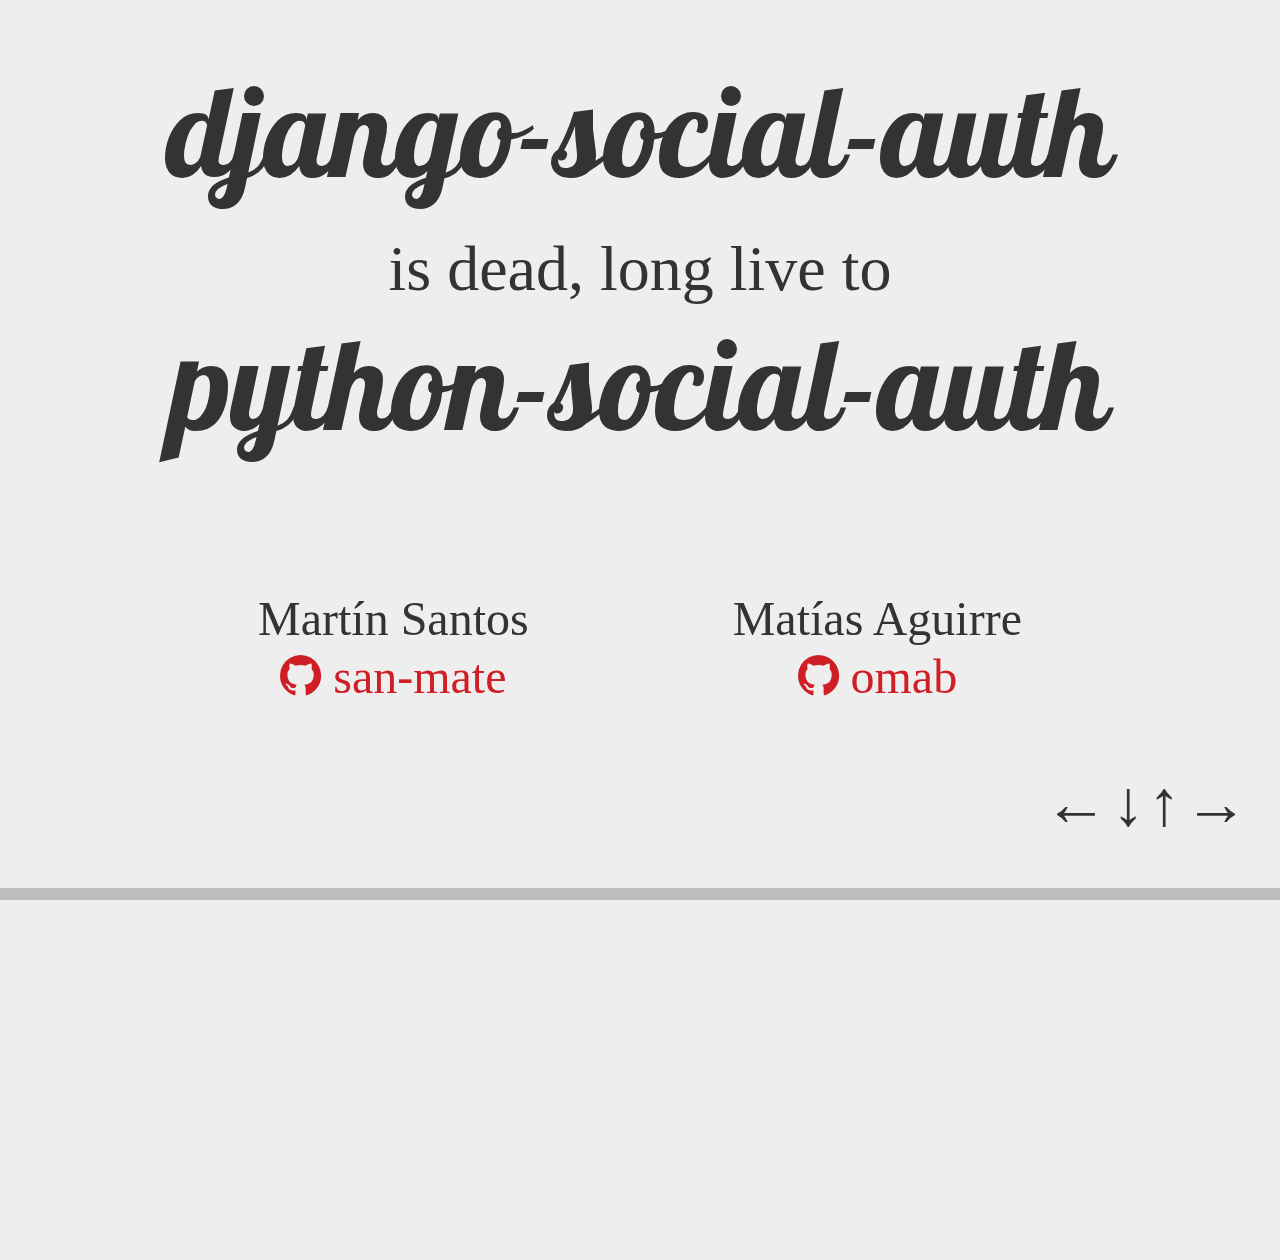
<file: index.html>
<!doctype html>
<html>
  <head>
    <meta charset="utf-8" />
    <title>django-social-auth is dead, long live to python-social-auth</title>

    <meta name="apple-mobile-web-app-capable" content="yes" />
    <meta name="apple-mobile-web-app-status-bar-style" content="black-translucent" />
    <meta name="viewport" content="width=device-width, initial-scale=1.0, maximum-scale=1.0, user-scalable=no">
    <meta name="description" content="django-social-auth is dead, long live to python-social-auth" />
    <meta name="author" content="Matías Aguirre y Martin Santos" />

    <link href="http://fonts.googleapis.com/css?family=Open+Sans:300italic,600italic,700italic,300,400,800" rel="stylesheet" type="text/css">
    <link rel="stylesheet/less" type="text/css" href="less/styles.less">
    <link rel="stylesheet" href="css/font-awesome/css/font-awesome.min.css">
  </head>
  <body>
    <div class="reveal">
      <div class="slides">
        <section id="cover">
          <h1>django-social-auth</h1>
          <p>is dead, long live to</p>
          <h1>python-social-auth</h1>

          <p id="github-handles">
            <span>Martín Santos <br/> <a href="https://github.com/san-mate"><i class="fa fa-github"></i> san-mate</a></span>
            <span>Matías Aguirre <br/> <a href="https://github.com/omab"><i class="fa fa-github"></i> omab</a></span>
          </p>
        </section>

        <section class="dsa">
          <h1>Django Social Auth - Propósito</h1>

          <p>
            Solucionar el problema del autenticado y autorización mediante el uso de
            redes sociales que soportan los protocolos OAuth1, OAuth2 y OpenId.
          </p>

          <p>
            Surge como resultado de horas de frustración al intentar utilizar otras
            soluciones disponibles.
          </p>
        </section>

        <section class="dsa">
          <h1>Django Social Auth - Features</h1>
          <ul>
            <li>Django ORM y Mongoengine</li>
            <li>Datos básicos del usuario</li>
            <li>Múltiple cuentas sociales asociadas a un único usuario</li>
            <li>Modelo de usuario configurable</li>
            <li>Pipeline extensible</li>
            <li>Variedad de sitios sociales soportados</li>
          </ul>
        </section>

        <section class="dsa">
          <h1>Django Social Auth - Números</h1>
          <ul>
            <li>Nace 8/11/2010 y muere el 5/10/2013</li>
            <li>Un total de 1605 commits</li>
            <li>9614 líneas de código</li>
            <li>Aportes de 165 personas</li>
            <li>751 issues cerrados</li>
            <li>674 forks</li>
            <li>1990 stars</li>
            <li>116 watchers</li>
          </ul>
        </section>

        <section class="backends">
          <h1>Backends</h1>
          <span>
            <img src="img/logos/facebook.png" alt="facebook" title="facebook" />
            <img src="img/logos/google.png" alt="google" title="google" />
            <img src="img/logos/twitter.png" alt="twitter" title="twitter" />
            <img src="img/logos/yahoo.png" alt="yahoo" title="yahoo" />
          </span>

          <span class="fragment">
            <img src="img/logos/appsfuel.png" alt="appsfuel" title="appsfuel" />
            <img src="img/logos/bitbucket.png" alt="bitbucket" title="bitbucket" />
            <img src="img/logos/disqus.png" alt="disqus" title="disqus" />
            <img src="img/logos/dropbox.png" alt="dropbox" title="dropbox" />
            <img src="img/logos/evernote.png" alt="evernote" title="evernote" />
            <img src="img/logos/exacttarget_hubExchange.png" alt="exacttarget_hubExchange" title="exacttarget_hubExchange" />
            <img src="img/logos/fedora.png" alt="fedora" title="fedora" />
            <img src="img/logos/fitbit.png" alt="fitbit" title="fitbit" />
            <img src="img/logos/flickr.png" alt="flickr" title="flickr" />
            <img src="img/logos/foursquare.png" alt="foursquare" title="foursquare" />
            <img src="img/logos/github.png" alt="github" title="github" />
            <img src="img/logos/instagram.png" alt="instagram" title="instagram" />
            <img src="img/logos/linkedin.png" alt="linkedin" title="linkedin" />
            <img src="img/logos/live.png" alt="live" title="live" />
            <img src="img/logos/livejournal.png" alt="livejournal" title="livejournal" />
            <img src="img/logos/douban.png" alt="douban" title="douban" />
            <img src="img/logos/mailru.png" alt="mailru" title="mailru" />
            <img src="img/logos/mixcloud.png" alt="mixcloud" title="mixcloud" />
            <img src="img/logos/odnoklassniki.png" alt="odnoklassniki" title="odnoklassniki" />
            <img src="img/logos/orkut.png" alt="orkut" title="orkut" />
            <img src="img/logos/persona.png" alt="persona" title="persona" />
            <img src="img/logos/shopify.png" alt="shopify" title="shopify" />
            <img src="img/logos/skyrock.png" alt="skyrock" title="skyrock" />
            <img src="img/logos/stackoverflow.png" alt="stackoverflow" title="stackoverflow" />
            <img src="img/logos/stocktwits.png" alt="stocktwits" title="stocktwits" />
            <img src="img/logos/trello.png" alt="trello" title="trello" />
            <img src="img/logos/twilio.png" alt="twilio" title="twilio" />
            <img src="img/logos/vk.png" alt="vk" title="vk" />
            <img src="img/logos/weibo.png" alt="weibo" title="weibo" />
            <img src="img/logos/yandex.png" alt="yandex" title="yandex" />
          </span>
        </section>

        <section id="is-dead">
          <h1>Django Social Auth - Su muerte</h1>
          <span>
            <span class="fragment">5/10/2013</span>
            <img id="rip" src="img/rip.png" />
          </span>
        </section>

        <section class="psa">
          <h1>Python Social Auth - Propósito</h1>
          <p>
            Realizar lo mismo que django-social-auth, pero mejor y siendo una solución
            multi-framework.
          </p>

          <p>
            La idea surge como el comentario de un amigo <strike>luego de unas
            cervezas</strike>, y la implementación se vuelve realidad meses
            después cuando empiezo a utilizar otros frameworks aparte de Django.
          </p>
        </section>

        <section class="psa">
          <h1>Python Social Auth - Features</h1>
          <ul>
            <li>Múltiple framewors (Django, Flask, Pyramid, Webpy ...)</li>
            <li>Pipeline extensible</li>
            <li>Login con username y email</li>
            <li>Mayor variedad de sitios sociales soportados</li>
          </ul>
        </section>

        <section class="psa">
          <h1>Python Social Auth - Números</h1>
          <ul>
            <li>Nace el 12 de Diciembre de 2012</li>
            <li>598 commits</li>
            <li>11953 líneas de código</li>
            <li>19 aportes</li>
            <li>57 issues cerrados</li>
            <li>54 forks</li>
            <li>314 stars</li>
            <li>25 watchers</li>
          </ul>
        </section>

        <section class="backends">
          <h1>Backends</h1>
          <img src="img/logos/facebook.png" alt="facebook" title="facebook" />
          <img src="img/logos/google.png" alt="google" title="google" />
          <img src="img/logos/twitter.png" alt="twitter" title="twitter" />
          <img src="img/logos/yahoo.png" alt="yahoo" title="yahoo" />
          <img src="img/logos/appsfuel.png" alt="appsfuel" title="appsfuel" />
          <img src="img/logos/bitbucket.png" alt="bitbucket" title="bitbucket" />
          <img src="img/logos/disqus.png" alt="disqus" title="disqus" />
          <img src="img/logos/dropbox.png" alt="dropbox" title="dropbox" />
          <img src="img/logos/evernote.png" alt="evernote" title="evernote" />
          <img src="img/logos/exacttarget_hubExchange.png" alt="exacttarget_hubExchange" title="exacttarget_hubExchange" />
          <img src="img/logos/fedora.png" alt="fedora" title="fedora" />
          <img src="img/logos/fitbit.png" alt="fitbit" title="fitbit" />
          <img src="img/logos/flickr.png" alt="flickr" title="flickr" />
          <img src="img/logos/foursquare.png" alt="foursquare" title="foursquare" />
          <img src="img/logos/github.png" alt="github" title="github" />
          <img src="img/logos/instagram.png" alt="instagram" title="instagram" />
          <img src="img/logos/linkedin.png" alt="linkedin" title="linkedin" />
          <img src="img/logos/live.png" alt="live" title="live" />
          <img src="img/logos/livejournal.png" alt="livejournal" title="livejournal" />
          <img src="img/logos/douban.png" alt="douban" title="douban" />
          <img src="img/logos/mailru.png" alt="mailru" title="mailru" />
          <img src="img/logos/mixcloud.png" alt="mixcloud" title="mixcloud" />
          <img src="img/logos/odnoklassniki.png" alt="odnoklassniki" title="odnoklassniki" />
          <img src="img/logos/orkut.png" alt="orkut" title="orkut" />
          <img src="img/logos/persona.png" alt="persona" title="persona" />
          <img src="img/logos/shopify.png" alt="shopify" title="shopify" />
          <img src="img/logos/skyrock.png" alt="skyrock" title="skyrock" />
          <img src="img/logos/stackoverflow.png" alt="stackoverflow" title="stackoverflow" />
          <img src="img/logos/stocktwits.png" alt="stocktwits" title="stocktwits" />
          <img src="img/logos/trello.png" alt="trello" title="trello" />
          <img src="img/logos/twilio.png" alt="twilio" title="twilio" />
          <img src="img/logos/vk.png" alt="vk" title="vk" />
          <img src="img/logos/weibo.png" alt="weibo" title="weibo" />
          <img src="img/logos/yandex.png" alt="yandex" title="yandex" />



          <span class="fragment">
            <img src="img/logos/amazon.png" alt="amazon" title="amazon" />
            <img src="img/logos/angellist.png" alt="angellist" title="angellist" />
            <img src="img/logos/aol.png" alt="aol" title="aol" />
            <img src="img/logos/behance.png" alt="behance" title="behance" />
            <img src="img/logos/belgiumeid.png" alt="belgiumeid" title="belgiumeid" />
            <img src="img/logos/box.png" alt="box" title="box" />
            <img src="img/logos/dailymotion.png" alt="dailymotion" title="dailymotion" />
            <img src="img/logos/fedora.png" alt="fedora" title="fedora" />
            <img src="img/logos/jawbone.png" alt="jawbone" title="jawbone" />
            <img src="img/logos/mendeley.png" alt="mendeley" title="mendeley" />
            <img src="img/logos/opensuse.png" alt="opensuse" title="opensuse" />
            <img src="img/logos/podio.png" alt="podio" title="podio" />
            <img src="img/logos/rdio.png" alt="rdio" title="rdio" />
            <img src="img/logos/readability.png" alt="readability" title="readability" />
            <img src="img/logos/reddit.png" alt="reddit" title="reddit" />
            <img src="img/logos/soundcloud.png" alt="soundcloud" title="soundcloud" />
            <img src="img/logos/steam.png" alt="steam" title="steam" />
            <img src="img/logos/stripe.png" alt="stripe" title="stripe" />
            <img src="img/logos/thisismyjam.png" alt="thisismyjam" title="thisismyjam" />
            <img src="img/logos/tripit.png" alt="tripit" title="tripit" />
            <img src="img/logos/tumblr.png" alt="tumblr" title="tumblr" />
            <img src="img/logos/xing.png" alt="xing" title="xing" />
            <img src="img/logos/yammer.png" alt="yammer" title="yammer" />
          </span>
        </section>

        <section id="video">
          <h1>Python Social Auth en acción</h1>
          <!-- video -->
          <video class="stretch" controls>
            <source src="example.ogv" type="video/ogg">
          </video>
        </section>

        <section id="requests">
          <h1>Detrás de cámaras</h1>
          <img src="img/requests.png">
        </section>

        <section>
          <section id="install">
            <h1>Tutorial (Django)</h1>
            <div>
              <span class="fragment">$ pip</span>
              <span class="fragment">install</span>
              <span class="fragment">python-social-auth</span>
            </div>
          </section>

          <section>
            <h1>Registro de una aplicación</h1>
            <img src="img/google-console.png">
          </section>

          <section id="settings">
            <h1>settings.py</h1>
            <pre class="installed-apps"><code data-trim class="python">
INSTALLED_APPS = (
    ...
    'social.apps.django_app.default',
    ...
)
            </code></pre>

            <pre class="fragment"><code data-trim class="python">
AUTHENTICATION_BACKENDS = (
    'social.backends.google.GoogleOAuth2',
    'social.backends.github.GithubOAuth2',
    ...
    'django.contrib.auth.backends.ModelBackend',
)
            </code></pre>

            <pre class="fragment"><code data-trim class="python">
SOCIAL_AUTH_LOGIN_REDIRECT_URL = '/logged-in/'
SOCIAL_AUTH_LOGIN_ERROR_URL = '/login-error/'
            </code></pre>

            <pre class="fragment"><code data-trim class="python">
SOCIAL_AUTH_GOOGLE_OAUTH2_KEY = 'foobar'
SOCIAL_AUTH_GOOGLE_OAUTH2_SECRET = 'bazqux'
            </code></pre>
          </section>

          <section>
            <h1>urls.py</h1>
            <pre><code data-trim class="python">
urlpatterns = patterns('',
    ...
    url('', include('social.apps.django_app.urls', namespace='social'))
    ...
)
            </code></pre>
          </section>

          <section>
            <h1>login.html</h1>
            <pre><code data-trim>
&lt;a href="{% url 'social:begin' "facebook" %}"&gt;Login with Facebook&lt;/a&gt;
            </code></pre>
          </section>

          <!--como usar python social auth-->
          <!--screens de las apps-->
          <!--codigo-->
        </section>

        <section id="strategy-storage">
          <h1>Strategies & Storages</h1>

          <div class="fragment">
            <h2>Strategy</h2>
            <p>
              Es la interfáz entre el framework y la aplicación.  Definiendo
              9 métodos se obtiene el soporte para un nuevo framework.
              <span class="fragment"><strong>Mentira</strong>, se necesita un poco
              más de trabajo definiendo rutas, vistas, modelos, etc.</span>
            </p>
          </div>

          <div class="fragment">
            <h2>Storage</h2>
            <p>Es la interfaz entre la aplicación y los modelos. Aquí es donde se agrega soporte para nuevos ORMs</p>
          </div>

          <div class="fragment">
            <h2>Configurable</h2>

            <pre><code class="python">
SOCIAL_AUTH_STRATEGY = 'social.strategies.django_strategy.DjangoStrategy'
SOCIAL_AUTH_STORAGE = 'social.apps.django_app.default.models.DjangoStorage'
            </code></pre>
          </div>
        </section>

        <section>
          <section>
            <h1>Extendiendo Python Social Auth (Tornado)</h1>
            <div class="fragment">
              <h2>Strategy</h2>
              <pre id="strategy-code"><code data-trim class="python">
def redirect(self, url):
    ...

def get_setting(self, name):
    ...

def html(self, content):
    ...

def request_data(self, merge=True):
    ...

def request_host(self):
    ...

def session_get(self, name, default=None):
    ...

def session_set(self, name, value):
    ...

def session_pop(self, name):
    ...

def build_absolute_uri(self, path=None):
    ...
              </code></pre>
            </div>
          </section>

          <section>
            <h1>Handlers</h1>
            <pre><code data-trim class="python">
class AuthHandler(tornado.web.RequestHandler):
    def get(self, backend):
        self._auth(backend)

    def post(self, backend):
        self._auth(backend)

    @strategy("complete")
    def _auth(self, backend):
        do_auth(self.strategy)
            </code></pre>
          </section>

          <section>
            <h1>Rutas</h1>
            <pre><code data-trim class="python">
SOCIAL_AUTH_ROUTES = [
    url(r"/login/(?P&lt;backend&gt;[^/]+)/?", AuthHandler, name="begin"),
    url(r"/complete/(?P&lt;ackend&gt;^/]+)/?", CompleteHandler, name="complete"),
    url(r"/disconnect/(?P&lt;ackend&gt;^/]+)/?", DisconnectHandler,
        name="disconnect"),
    url(r"/disconnect/(?P&lt;ackend&gt;^/]+)/(?P&lt;association_id&gt;\d+)/?",
        DisconnectHandler, name="disconect_individual"),
]
            </code></pre>
          </section>

          <section>
            <h1>Decorators</h1>
            <pre><code data-trim class="python">
def strategy(redirect_uri=None):
    def decorator(func):
        @wraps(func)
        def wrapper(self, backend, *args, **kwargs):
            uri = redirect_uri
            if uri and not uri.startswith('/'):
                uri = self.reverse_url(uri, backend)
            self.strategy = load_strategy(self,
                                          backend=backend,
                                          redirect_uri=uri, *args, **kwargs)
            return func(self, backend, *args, **kwargs)
        return wrapper
    return decorator
            </code></pre>
          </section>

        </section>

        <section>
          <h1>Tornado is alive!</h1>
          <img src="img/zombie-hand.png"/>
        </section>

        <section>
          <h1>TL;DR</h1>
        </section>
      </div>

      <div class="flow-controls">
        <a title="Back" href="javascript:void(function(){ Reveal.left(); }());">←</a>
        <a title="Down" href="javascript:void(function(){ Reveal.down(); }());">↓</a>
        <a title="Up" href="javascript:void(function(){ Reveal.up(); }());">↑</a>
        <a title="Forward" href="javascript:void(function(){ Reveal.right(); }());">→</a>
      </div>
    </div>

    <script src="js/head.min.js"></script>
    <script src="js/classlist.js"></script>
    <script src="js/reveal.min.js"></script>
    <script src="js/less.js"></script>
    <script>
      Reveal.initialize({
        width: '100%',
        height: '100%',
        margin: 0.1,
        minScale: 0.2,
        maxScale: 1.0,
        controls: false,
        progress: true,
        history: true,
        center: true,
        transition: Reveal.getQueryHash().transition || 'default',
        dependencies: [{
          src: 'js/plugin/highlight/highlight.js',
          async: true,
          callback: function() {
            hljs.initHighlightingOnLoad();
          }
        }]
      });

      Reveal.addEventListener('fragmentshown', function (event) {
        if (event.fragment.nodeName == 'IMG' && event.fragment.parentNode.className.indexOf('backends') >= 0) {
          var img = event.fragment;
              // x = document.body.offsetHeight - img.height - 100,
              // y = document.body.offsetWidth - img.width - 100,
              // randomx = Math.floor(Math.random() * x + 1) + 40,  // 40 por el titulo
              // randomy = Math.floor(Math.random() * y + 1);
          // img.style.float = 'left';
          // img.style.position = 'absolute';
          // img.style.top = randomx + 'px';
          // img.style.left = randomy + 'px';
          img.className = '';
        }
      });
    </script>
  </body>
</html>
</file>
